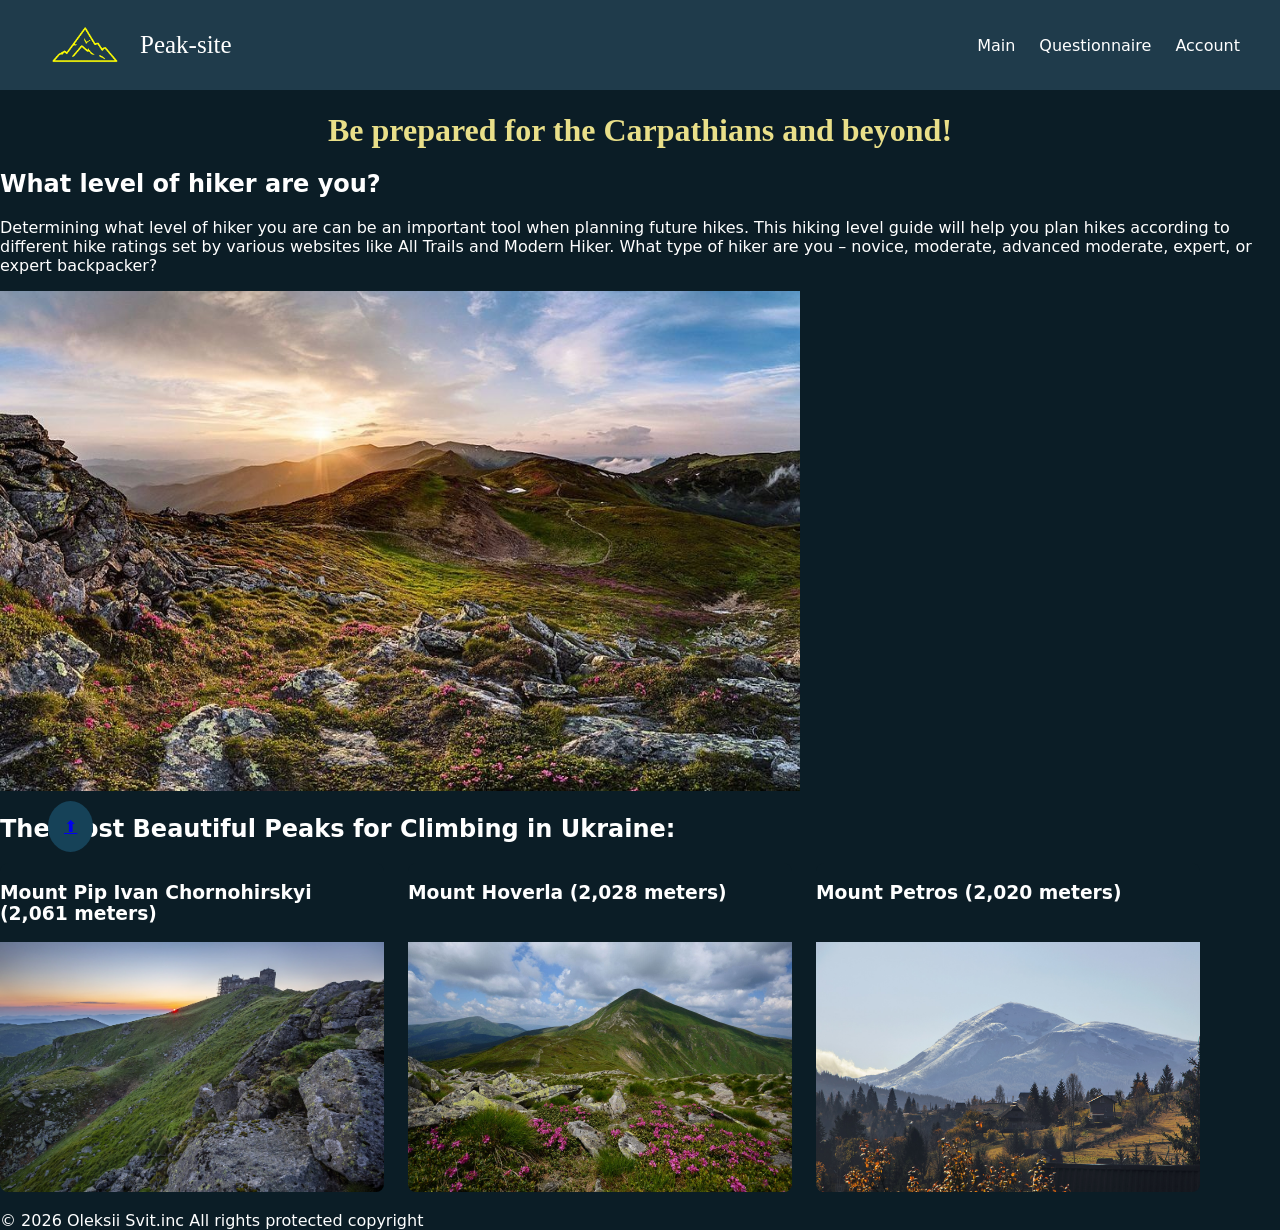
<file: index.html>
<!DOCTYPE html>

<html lang="en">



<head>

  <meta charset="UTF-8">

  <meta name="viewport" content="width=device-width, initial-scale=1.0">
  <link rel="stylesheet" href="style.css">
  <title>Carpathians</title>

</head>



<body>
  <header id="top" class="header">
    <div class="inheader">
      <div class="logo">
        <img src="media/logo.png" alt="logo">
        <div class="naz">
          Peak-site
        </div>
      </div>
      <nav class="nav">
        <ul>

          <li><a href="index.html">Main</a></li>

          <li><a href="ans.html"> Questionnaire </a> </li>

          <div class="dropdown">
            <li> <a href="sign up.html">Account </a></li>
            <div class="dropdown-content">
              <li><a href="sign up.html">sign up</a></li>
              <li><a href="sign in.html">sign in</a></li>
            </div>
          </div>


        </ul>
      </nav>
    </div>
  </header>

  <div class="txt">
    <h1>Be prepared for the Carpathians and beyond!</h1>
  </div>


  <section class="s1">

    <article>

      <h2>What level of hiker are you?</h2>



      <p>Determining what level of hiker you are can be an important tool when planning future hikes. This hiking level
        guide will help you plan hikes according to different hike ratings set by various websites like All Trails and
        Modern Hiker. What type of hiker are you – novice, moderate, advanced moderate, expert, or expert backpacker?
      </p>



      <img src="media/img.1.jpg" alt="something went wrong" width="800" height="500">

    </article>

  </section>



  <section>

    <h2>The Most Beautiful Peaks for Climbing in Ukraine:</h2>
    <div class="peaks-container">


      <article class="pc">
        <h3>Mount Pip Ivan Chornohirskyi (2,061 meters)</h3>
        <img src="media/img.2.jpg" alt="Mount Pip Ivan Chornohirskyi">
      </article>

      <article class="pc">
        <h3>Mount Hoverla (2,028 meters)</h3>
        <img src="media/img.3.jpeg" alt="Mount Hoverla">
      </article>


      <article class="pc">
        <h3>Mount Petros (2,020 meters)</h3>
        <img src="media/img.4.jpg" alt="Mount Petros">
      </article>
    </div>
  </section>


    <a href="#top" class="to-top">⬆️</a>

  <footer>
    <br>
    © 2026 Oleksii Svit.inc
    All rights protected copyright
  </footer>

</body>
</file>
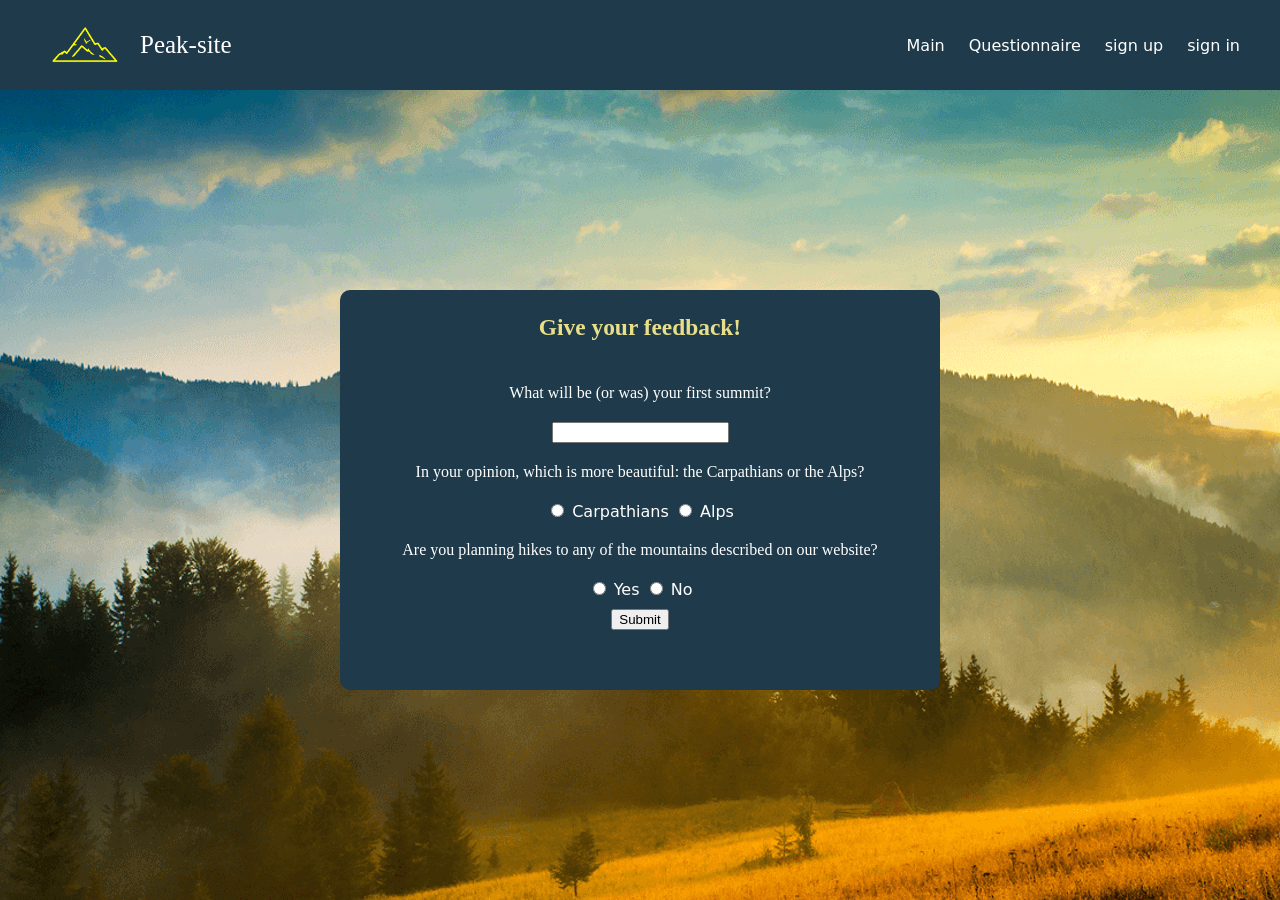
<file: ans.html>
</html>
<!DOCTYPE html>
<html lang="en">

<head>
    <meta charset="UTF-8">
     <link rel="stylesheet" href="style.css">
    <meta name="viewport" content="width=device-width, initial-scale=1.0">

    <title>Questionnaire</title>
</head>

<body class="ans-page">
    <header class="header">
        <div class="inheader">
      <div class="logo">
      <img src="media/logo.png" alt="logo">
      <div class="naz">
      Peak-site
      </div>
      </div>
    <nav class="nav">
     <ul >
       
      <li><a href="index.html">Main</a></li>

      <li><a href="ans.html"> Questionnaire </a> </li>

      <li><a href="sign up.html">sign up</a></li>

      <li><a href="sign in.html">sign in</a></li>

      </ul>    
    </nav>
  </div>
</header>


<form action="">
    
    <div class="tab">
    <div class="gol-text">
        <h3>Give your feedback!</h3>
    </div>
    <div class="question_text"> 
    <label for="First">What will be (or was) your first summit?</label>
    </div>
    
    <div class="Button1"><input type="text" id="First" name="first">
    </div>
    <div class="question_text">In your opinion, which is more beautiful: the Carpathians or the Alps?
    </div>
    <div class="Button2">
    <input type="radio" id="Carpathians" name="mountains" value="Carpathians">
    <label for="Carpathians">Carpathians</label>
    <input type="radio" id="Alps" name="mountains" value="Alps">
    <label for="Alps"> Alps</label>
    </div class="Button2">
    <div class="question_text">
     Are you planning hikes to any of the mountains described on our website? 
    </div>
    <div>
    <input type="radio" id="yes" name="planning" value="yes">
    <label for="yes">Yes</label>
    <input type="radio" id="no" name="planning" value="no">
    <label for="no">No</label>
    </div>
    <button type="submit">Submit</button>
   </div>
   
</form>
</body>
</html>
</file>
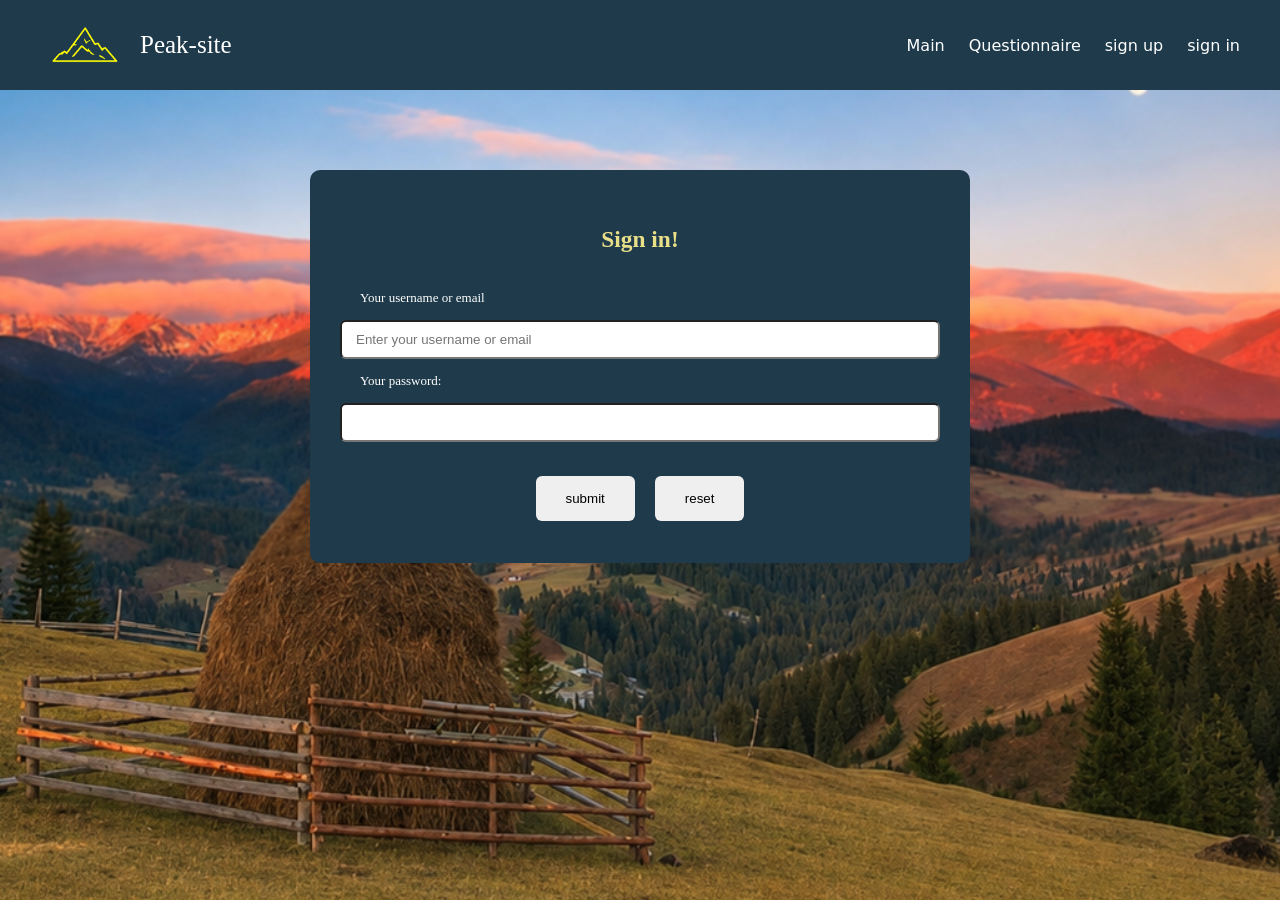
<file: sign in.html>
<!DOCTYPE html>

<html lang="uk">


<head>
    <meta charset="UTF-8">
    <link rel="stylesheet" href="style.css">
    <meta name="viewport" content="width=device-width, initial-scale=1.0">

    <title>Sign In</title>
</head>

<body class="ans-page3">
    <header class="header">
        <div class="inheader">
      <div class="logo">
      <img src="media/logo.png" alt="logo">
      <div class="naz">
      Peak-site
      </div>
      </div>
    <nav class="nav">
     <ul >
       
      <li><a href="index.html">Main</a></li>

      <li><a href="ans.html"> Questionnaire </a> </li>

      <li><a href="sign up.html">sign up</a></li>

      <li><a href="sign in.html">sign in</a></li>

      </ul>    
    </nav>
  </div>


</header>
 <form action="">
  <div class="tab2">

  <div class="gol-text">
    <h3>Sign in!</h3>
    </div>

    <div class="tab_text">
     <label for="">Your username or email</label>
        </div>
       <input type="text" id="reg" name="reg" placeholder="Enter your username or email" required>

       <div class="tab_text">
     <label for="">Your password:</label>
      </div>
        <input type="password" id="password" minlength="8">

        <div class="buttons">
      <button type="submit">submit</button>
      <button type="reset">reset</button>
        </div>
  </div>    

 </form>

</body>
</file>
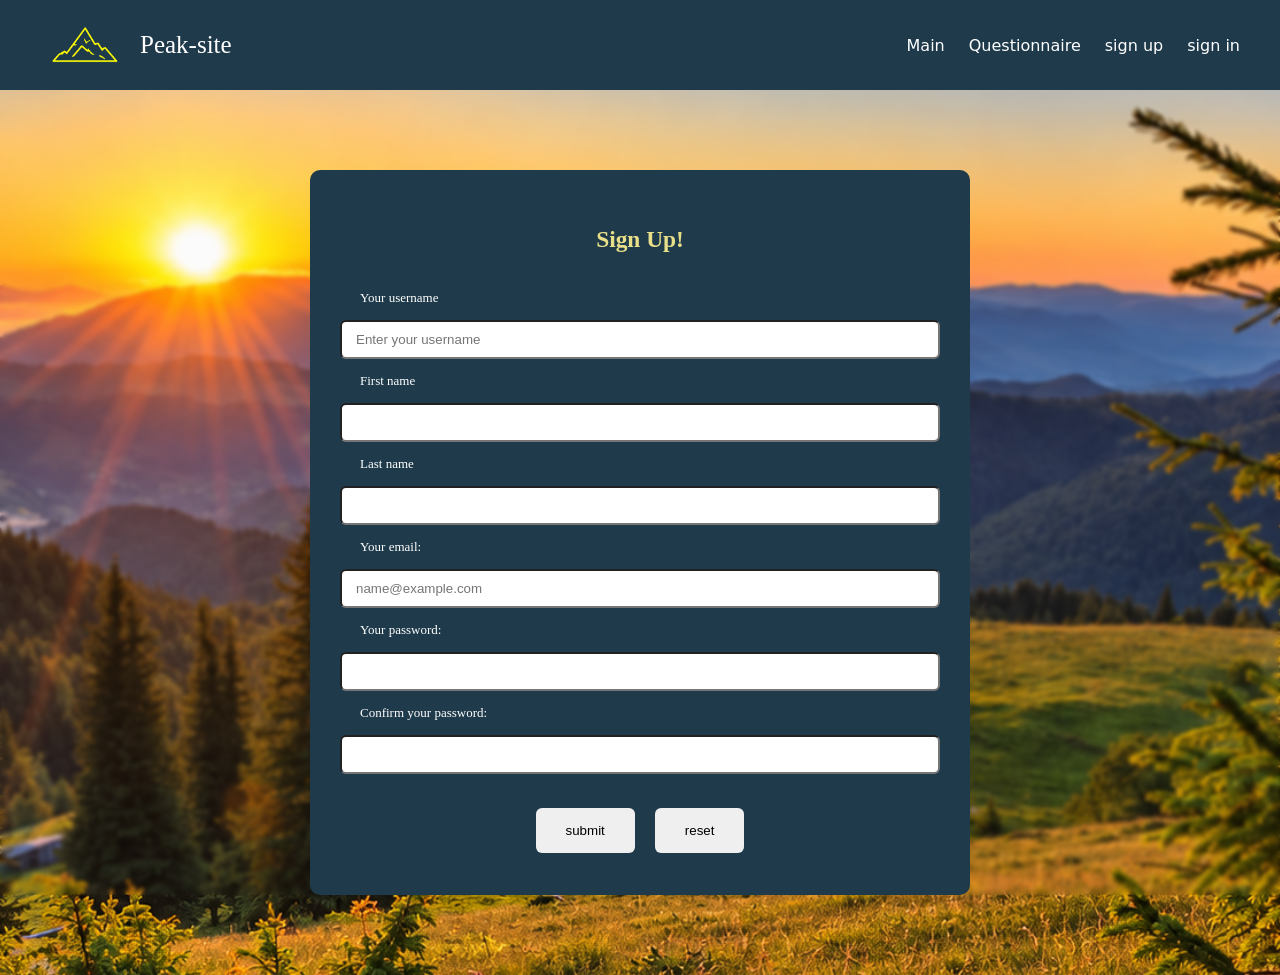
<file: sign up.html>
</html>



<!DOCTYPE html>

<html lang="en">

<head>

    <meta charset="UTF-8">
    <link rel="stylesheet" href="style.css">
    <meta name="viewport" content="width=device-width, initial-scale=1.0">

    <title>Document</title>

</head>

<body class="ans-page2">
    <header class="header">
        <div class="inheader">
      <div class="logo">
      <img src="media/logo.png" alt="logo">
      <div class="naz">
      Peak-site
      </div>
      </div>
    <nav class="nav">
     <ul >
       
      <li><a href="index.html">Main</a></li>

      <li><a href="ans.html"> Questionnaire </a> </li>

      <li><a href="sign up.html">sign up</a></li>

      <li><a href="sign in.html">sign in</a></li>

      </ul>    
    </nav>
  </div>
</header>



    <form action="">
        <div class="tab2">
        <div class="gol-text">
            <h3>Sign Up!</h3>
        </div>
        <div class="tab_text">
        <label for="">Your username</label>
        </div>
        <input type="text" id="login" name="login" placeholder="Enter your username" required>

        <div class="tab_text">
         <label for="">First name</label>
        </div>
        <input type="text" id="First name" name="First name"  required>

        <div class="tab_text">
        <label for="">Last name</label>
        </div>
        <input type="text" id="Last name" name="Last name"  required>
          

        <div class="tab_text">
        <label for="">Your email:</label>
        </div>
        <input type="email" id="email" name="email" placeholder="name@example.com" required>
         

  
        <div class="tab_text">
        <label for="">Your password:</label>
        </div>
        <input type="password" id="password" minlength="8">

    
        <div class="tab_text">
        <label for="">Confirm your password:</label>
        </div>
        <input type="password" id="conf_password" minlength="8">
        
     


        
       <div class="buttons">
      <button type="submit">submit</button>
      <button type="reset" >reset </button>
       </div>

        </div>
    </form>

</body>
</file>
<file: style.css>
:root{
    --navbar-colour: #164258
}

*{
    scroll-behavior: smooth;
}

body.ans-page {
    background-image: url('media/background.png');
    background-size: 1920px;
    background-position: center;

}

body.ans-page2 {
    background-image: url('media/background2.png');
    background-size: 1920px;
    background-position: center;
    backdrop-filter: blur(2px);
}

body.ans-page3 {
    background-image: url('media/background3.png');
    background-size: 1920px;
    background-position: center;
    backdrop-filter: blur(1px);
}

.header {
    width: 100%;
    background-color: #1f3b4b;
    box-sizing: border-box;

}

.naz {
    font-size: 25px;
    font-family: 'Times New Roman', Times, serif;
}

.inheader {
    display: flex;
    justify-content: space-between;
    align-items: center;
    max-width: 1200px;
    margin: 0 auto;
    padding: 20px 24px;


}

.logo {
    display: flex;
    align-items: center;
    gap: 10px;
    color: #ffffff;
    font-family: system-ui;
}

.header img {
    width: 90px;
    height: auto;
    display: block;
}

.nav {
    margin-left: auto;
}

.nav ul {
    display: flex;
    gap: 24px;
    list-style: none;
    margin: 0;
    padding: 0px;
}

.nav a {
    color: #ffffff;
    text-decoration: none;
    font-family: system-ui,
}

.txt {

    text-align: center;
    color: #e9df89;
    font-family: Georgia;
    background: #0B1D26;
}

.s1 {
    text-align: left;
    color: #ffffff
}

.peaks-container {
    display: grid;
    grid-template-columns: repeat(3, 1fr);
    gap: 24px;
    max-width: 1200px;

}



.pc {
    display: flex;
    flex-direction: column;
    background: #0B1D26;
    border-radius: 8px;
    overflow: hidden;
}

.pc img {
    width: 100%;
    height: 250px;
    object-fit: cover;
    display: block;
}

.pc h3 {
    min-height: 48px;
    margin-bottom: 12px;
}



body {
    color: #ffffff;
    margin: 0;
    background: #0B1D26;
    font-family: system-ui;
}

.tab {
    display: flex;
    gap: 10px;
    background-color: #1f3b4b;
    align-items: center;
    margin: 80px auto;
    flex-direction: column;
    max-width: 600px;
    height: 400px;
    margin-top: 200px;
    border-radius: 10px;
}

.gol-text {
    color: #e9df89;
    font-family: Georgia, 'Times New Roman', Times, serif;
    font-size: 20px;
}

.question_text {
    font-family: Georgia, serif;
    display: flex;
    padding: 10px;
    align-items: center;
    justify-content: center;
}

.tab2 {

    display: flex;
    gap: 14px;
    background-color: #1f3b4b;
    align-items: center;
    margin: 80px auto;
    flex-direction: column;
    max-width: 600px;
    padding: 32px 30px;
    border-radius: 10px;
}

.tab_text {
    padding-left: 20px;
    align-self: flex-start;
    font-size: 13px;
    font-family: Georgia, 'Times New Roman', Times, serif
}

.tab2 input {
    width: 100%;
    padding: 10px 14px;
    box-sizing: border-box;
    border-radius: 6px;
    background: var(-navbar-colour);
    color: #fff;
}

.buttons {
    display: flex;
    gap: 20px;
    margin-top: 20px;
    margin-bottom: 10px;
}

.buttons button {
    display: flex;
    gap: 10px;
    border: none;
    padding: 15px 30px;
    border-radius: 6px;
    cursor: pointer;
}

.dropdown{
    position: relative;
}

.dropdown-content{
    display: none;
    position: absolute;
    background: var(--navbar-colour);
    padding: 0.5rem;
    box-shadow: 5px 5px 5px grey;
    text-wrap: unset;
}

.dropdown:hover .dropdown-content{
    display: block;
}

.to-top{
    position: fixed;
    bottom: 3rem;
    left: 3rem;
    padding: 1rem;
    border-radius: 50%;
    background-color: var(--navbar-colour);
}
</file>
